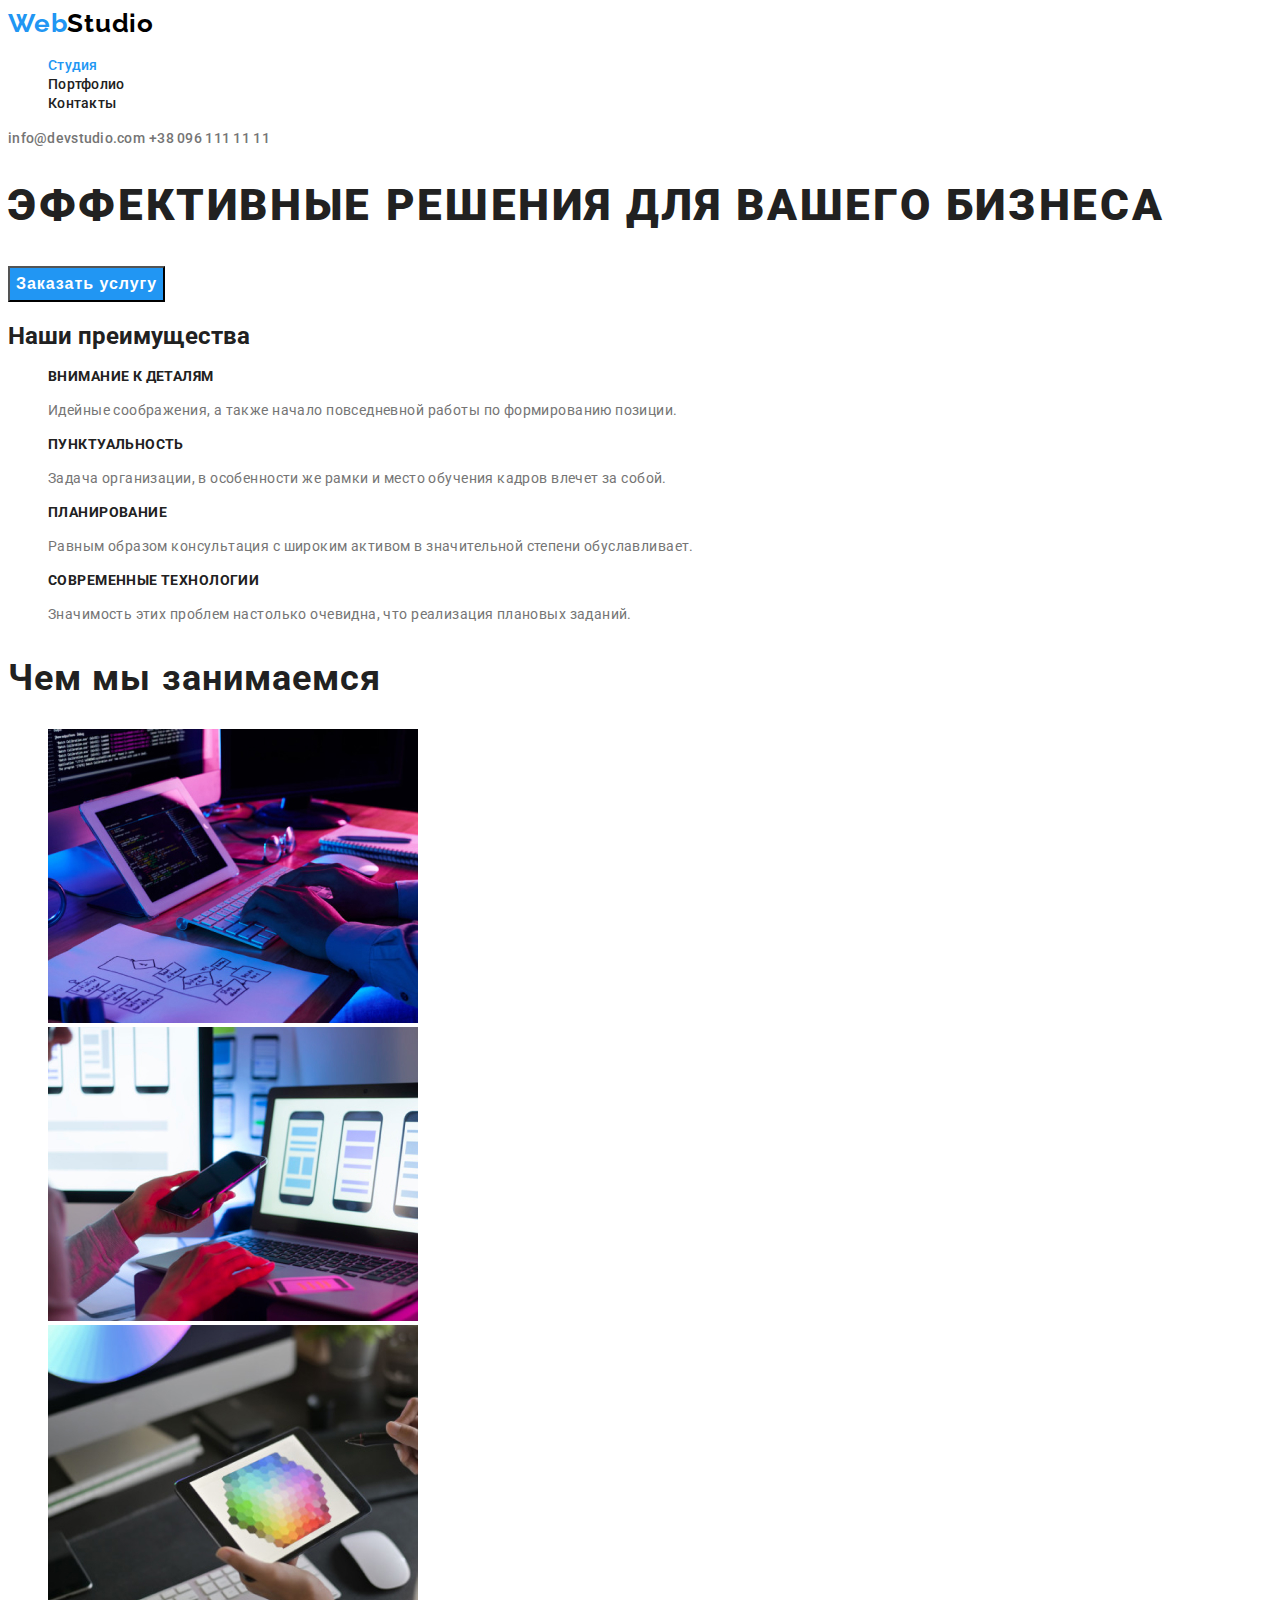
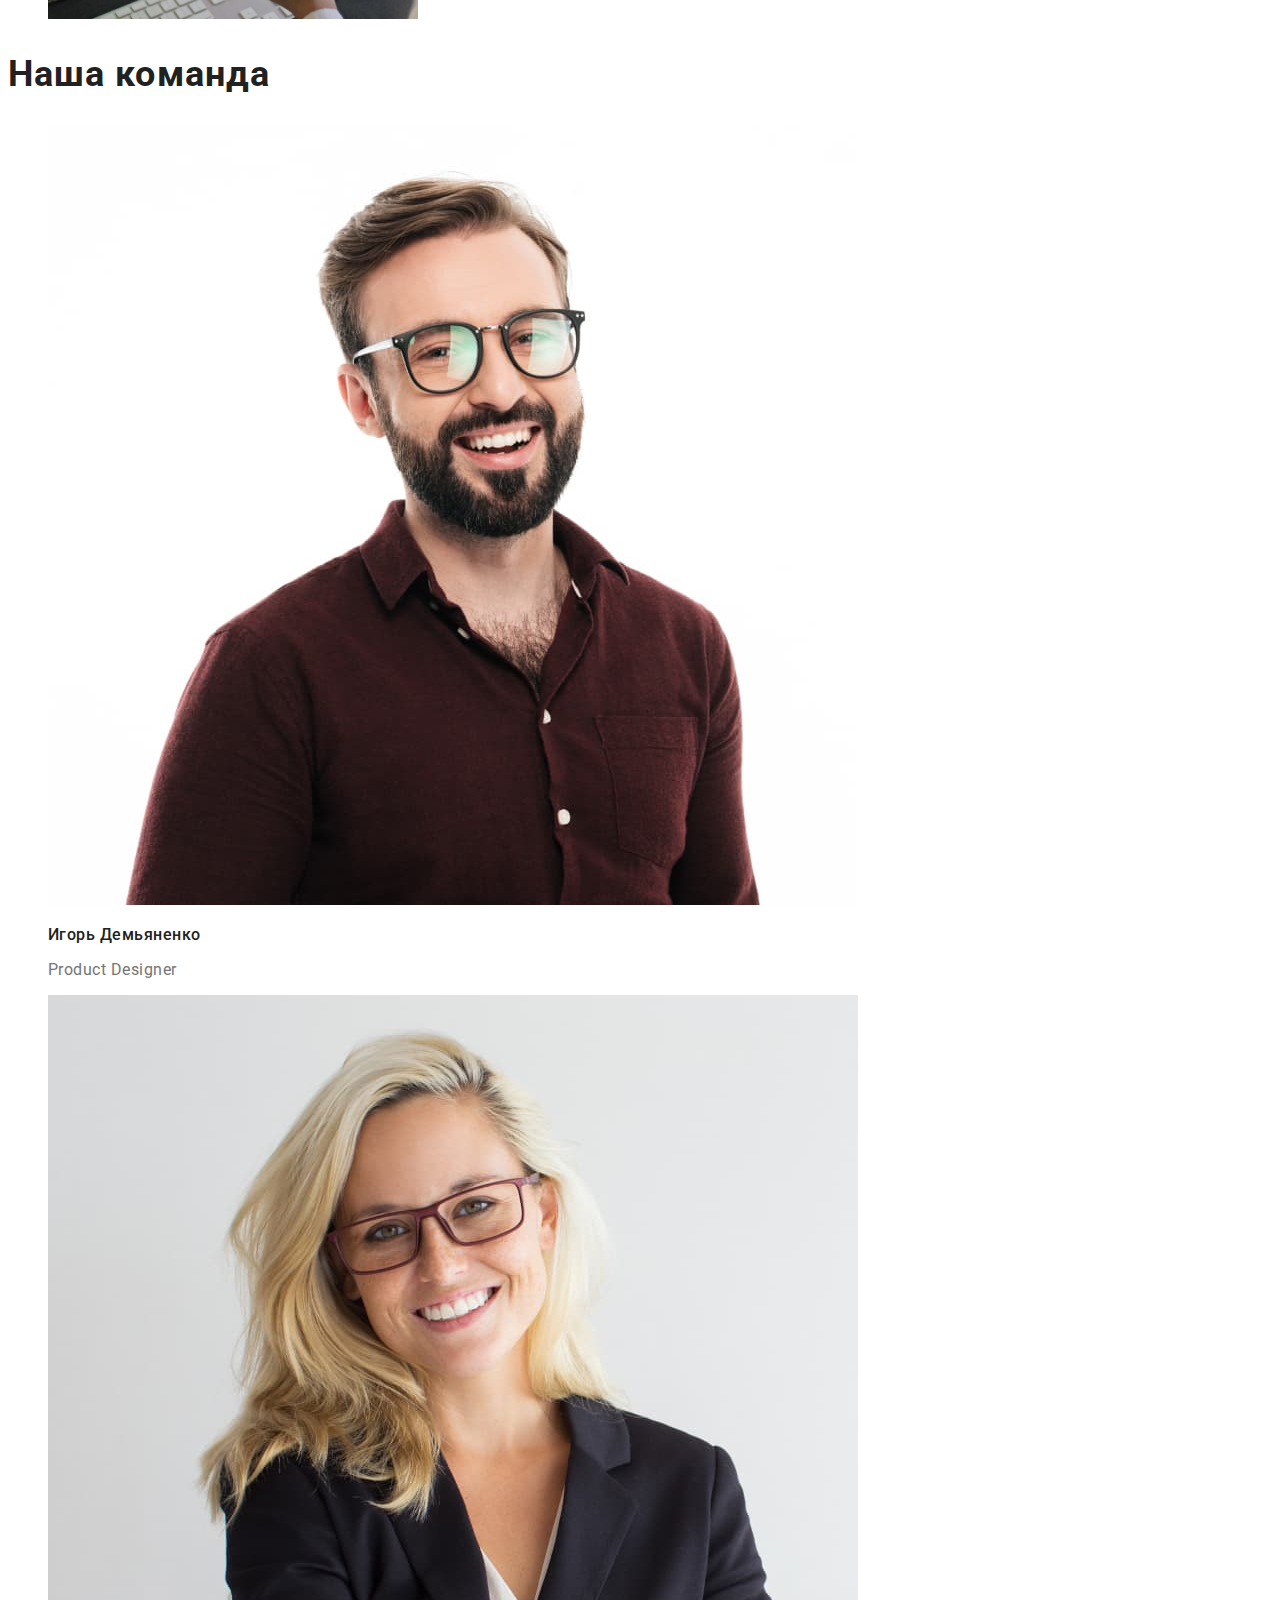
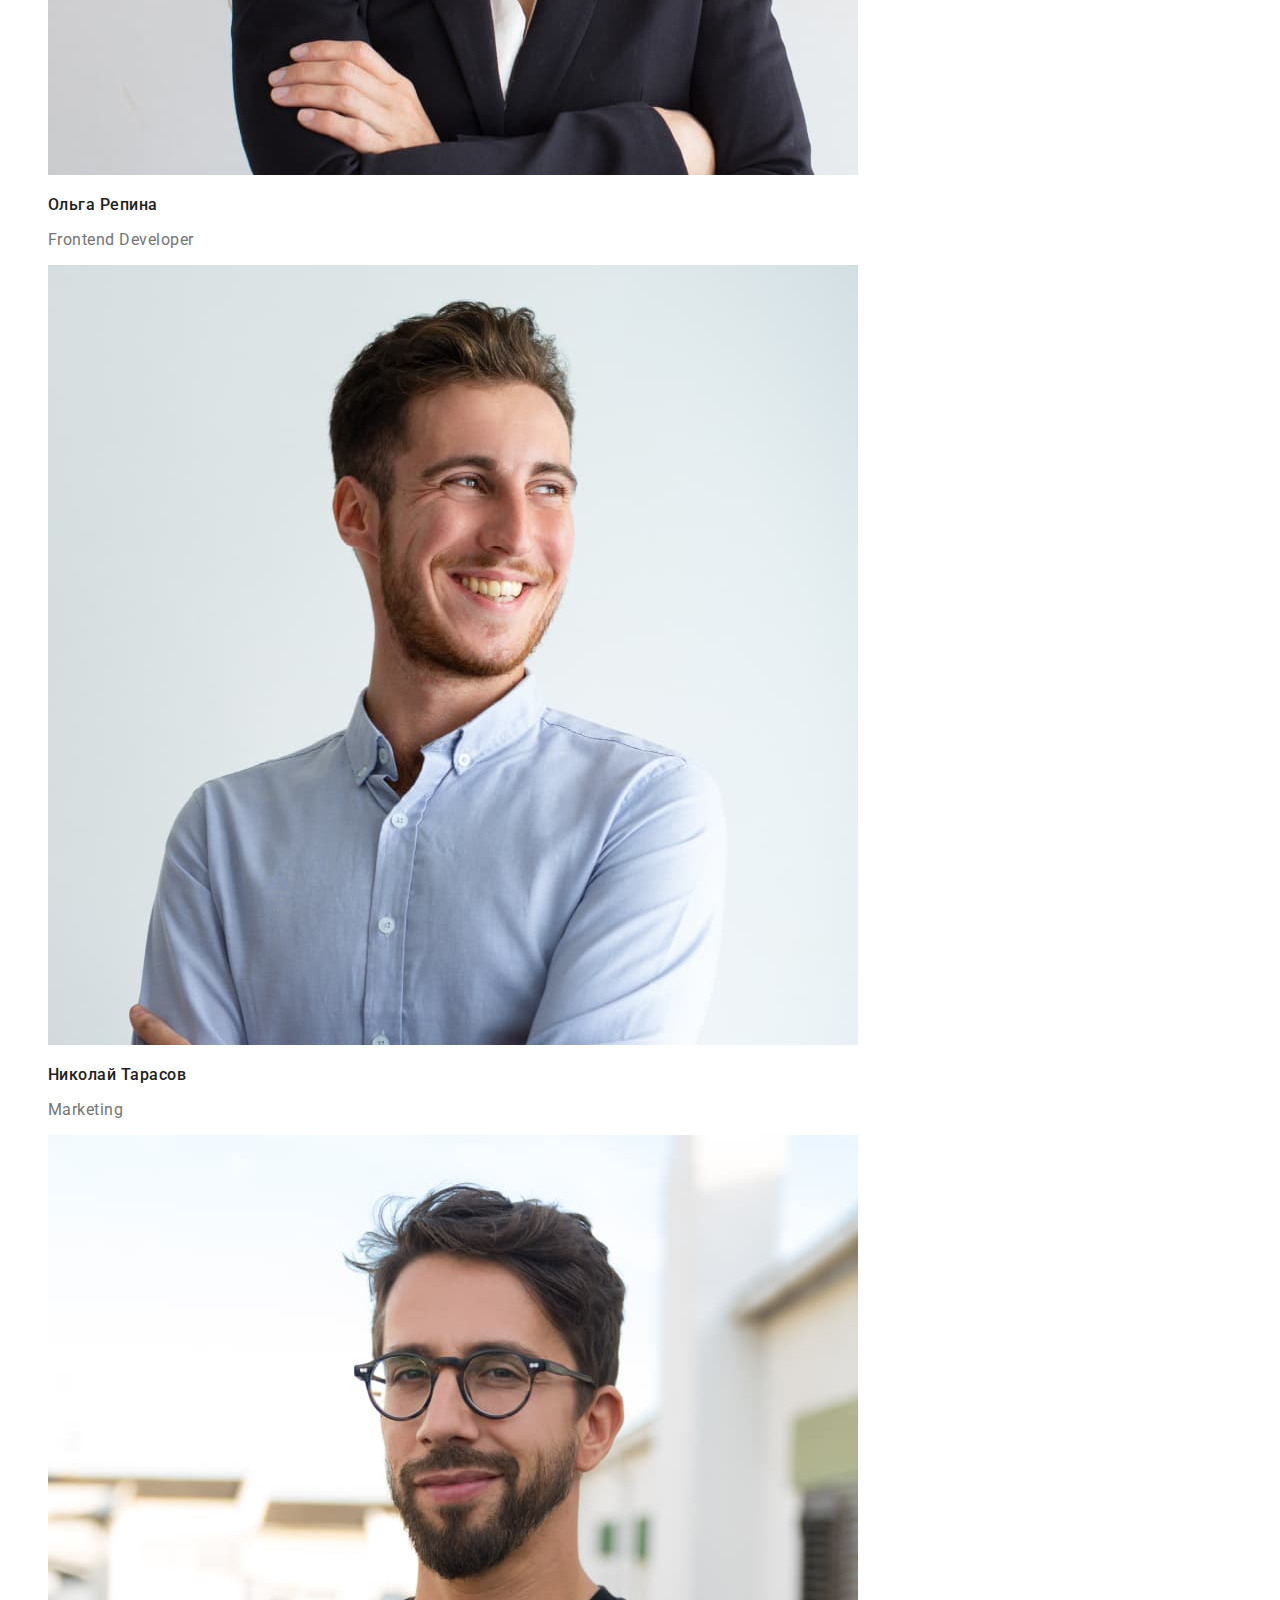
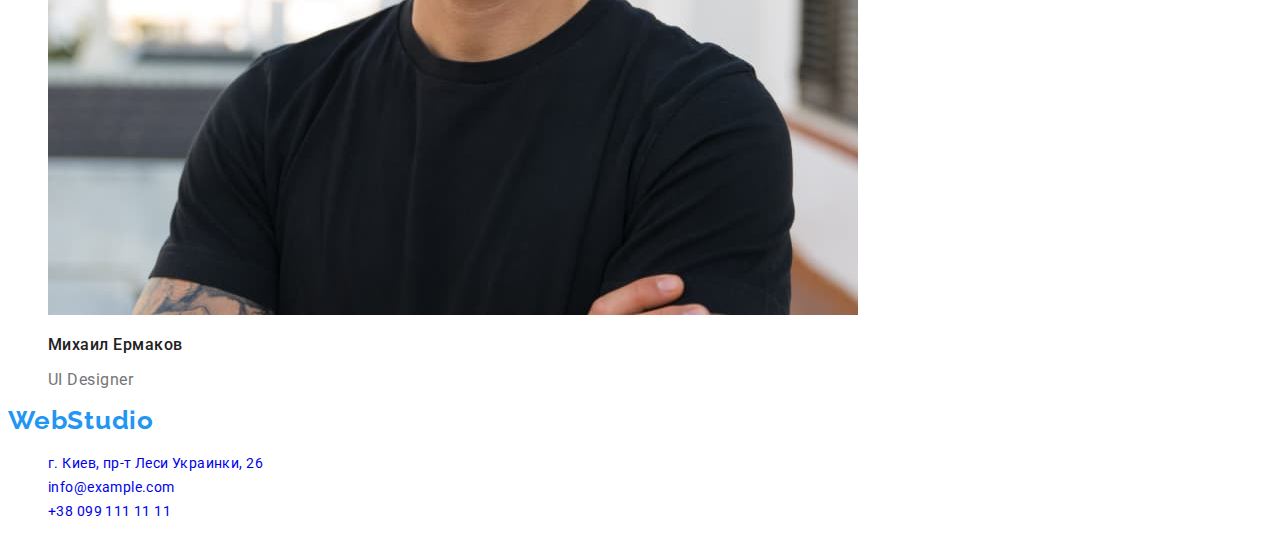
<file: index.html>
<!DOCTYPE html>
<html lang="ru">
<head>
    <meta charset="UTF-8">
    <meta http-equiv="X-UA-Compatible" content="IE=edge">
    <meta name="viewport" content="width=device-width, initial-scale=1.0">
    <title lang="en">WebStudio</title>
    <link rel="preconnect" href="https://fonts.gstatic.com">
    <link href="https://fonts.googleapis.com/css2?family=Raleway:wght@700&family=Roboto:wght@400;500;700;900&display=swap"
        rel="stylesheet">
    <link rel="stylesheet" href="https://cdnjs.cloudflare.com/ajax/libs/modern-normalize/1.0.0/modern-normalize.css"
        integrity="sha512-Zx6MlUMKSVJoQ+83OwhdILe8cSEsCzfqThJd7J/VA2UrK6Ctj85p+xzqfyuNXE5B1k25uUdmJ2OzItbBy9GHAQ=="
        crossorigin="anonymous" />
    <link rel="stylesheet" href="./css/styles.css">
</head>
<body>
    <header class="header">
        <nav class="navigation">
            <a class="logo link" href="" lang="en">Web<span class="suplogo">Studio</span></a>
            <ul class="navigation-list list">
                <li class="navigation-item">
                    <a class="navigation-link link active-link" href="">Студия</a>
                </li>
                <li>
                    <a class="navigation-link link" href="./portfolio.html">Портфолио</a>
                </li>
                <li>
                    <a class="navigation-link link" href="">Контакты</a>
                </li>
            </ul>
        </nav>
        
        <a class="mail-link link" href="mailto:info@devstudio.com">info@devstudio.com</a>

        <a class="tel-link link" href="tel:+380961111111">+38 096 111 11 11</a>
    </header>

    <main>
        <!--Hero-->
        <section>
            <h1 class="hero-title">Эффективные решения для вашего бизнеса</h1>
            <button class="modal-button" type="button">Заказать услугу</button>
        </section>
        
        <!--Преимущества-->
        <section>
            <h2 class="advantages-title">Наши преимущества</h2>

            <ul class="advantages-list list">
                <li class="advantages-item">
                    <h3 class="advantages-titles">Внимание к деталям</h3>
                    <p class="advantages-text">Идейные соображения, а также начало повседневной работы по формированию позиции.</p>
                </li>
                <li class="advantages-item">
                    <h3 class="advantages-titles">Пунктуальность</h3>
                    <p class="advantages-text">Задача организации, в особенности же рамки и место обучения кадров влечет за собой.</p>
                </li>
                <li class="advantages-item">
                    <h3 class="advantages-titles">Планирование</h3>
                    <p class="advantages-text">Равным образом консультация с широким активом в значительной степени обуславливает.</p>
                </li>
                <li class="advantages-item">
                    <h3 class="advantages-titles">Современные технологии</h3>
                    <p class="advantages-text">Значимость этих проблем настолько очевидна, что реализация плановых заданий.</p>
                </li>
            </ul>
        </section>

        <!--Чем мы занимаемся-->
        <section>
            <h2 class="skills-title">Чем мы занимаемся</h2>

            <ul class="abilities-list list">
                <li class="abilities-item">
                    <img class="abilities-image" src="./images/our-work/our-work-1.jpg" alt="Верстка под планшет" width="370" height="294">
                </li>
                <li class="abilities-item">
                    <img class="abilities-image" src="./images/our-work/our-work-2.jpg" alt="Верстка под смартфон" width="370" height="294">
                </li>
                <li class="abilities-item">
                    <img class="abilities-image" src="./images/our-work/our-work-3.jpg" alt="Стилизация сайта" width="370" height="294">
                </li>
            </ul>
        </section>

        <!--Наша команда-->
        <section>
            <h2 class="skills-title">Наша команда</h2>

            <ul class="team-list list">
                <li class="team-item">
                    <img class="team-image" src="./images/what-we-do/idor.jpg" alt="дизайнер Игорь Демьяненко" width="810" height="780">
                    <h3 class="team-titles">Игорь Демьяненко</h3>
                    <p class="team-text" lang="en">Product Designer</p>
                </li>
                <li class="team-item">
                    <img class="team-image" src="./images/what-we-do/olga.jpg" alt="разработчик Ольга Репина" width="810" height="780">
                    <h3 class="team-titles">Ольга Репина</h3>
                    <p class="team-text" lang="en">Frontend Developer</p>
                </li>
                <li class="team-item">
                    <img class="team-image" src="./images/what-we-do/nikolay.jpg" alt="маркетолог Николай Тарасов" width="810" height="780">
                    <h3 class="team-titles">Николай Тарасов</h3>
                    <p class="team-text" lang="en">Marketing</p>
                </li>
                <li class="team-item">
                    <img class="team-image" src="./images/what-we-do/michael.jpg" alt="дизайнер Михаил Ермаков" width="810" height="780">
                    <h3 class="team-titles">Михаил Ермаков</h3>
                    <p class="team-text" lang="en">UI Designer</p>
                </li>
            </ul>
        </section>
    </main>

    <footer class="footer">
        <a class="logo link" href="" lang="en">Web<span class="sublogo">Studio</span></a>

        <address class="address">
            <ul class="address-list list">
                <li class="address-item">
                    <a class="address-link link" href="https://goo.gl/maps/KD6oN2w1mzbmaotX9" target="_blank" rel="noopener noreferrer">г. Киев, пр-т Леси
                        Украинки, 26</a>
                </li>
                <li class="connect-item">
                    <a class="connect-link link" href="mailto:info@example.com">info@example.com</a>
                </li>
                <li class="connect-item">
                    <a class="connect-link link" href="tel:+380991111111">+38 099 111 11 11</a>
                </li>
            </ul>
        </address>        
    </footer>
</body>
</html>
</file>
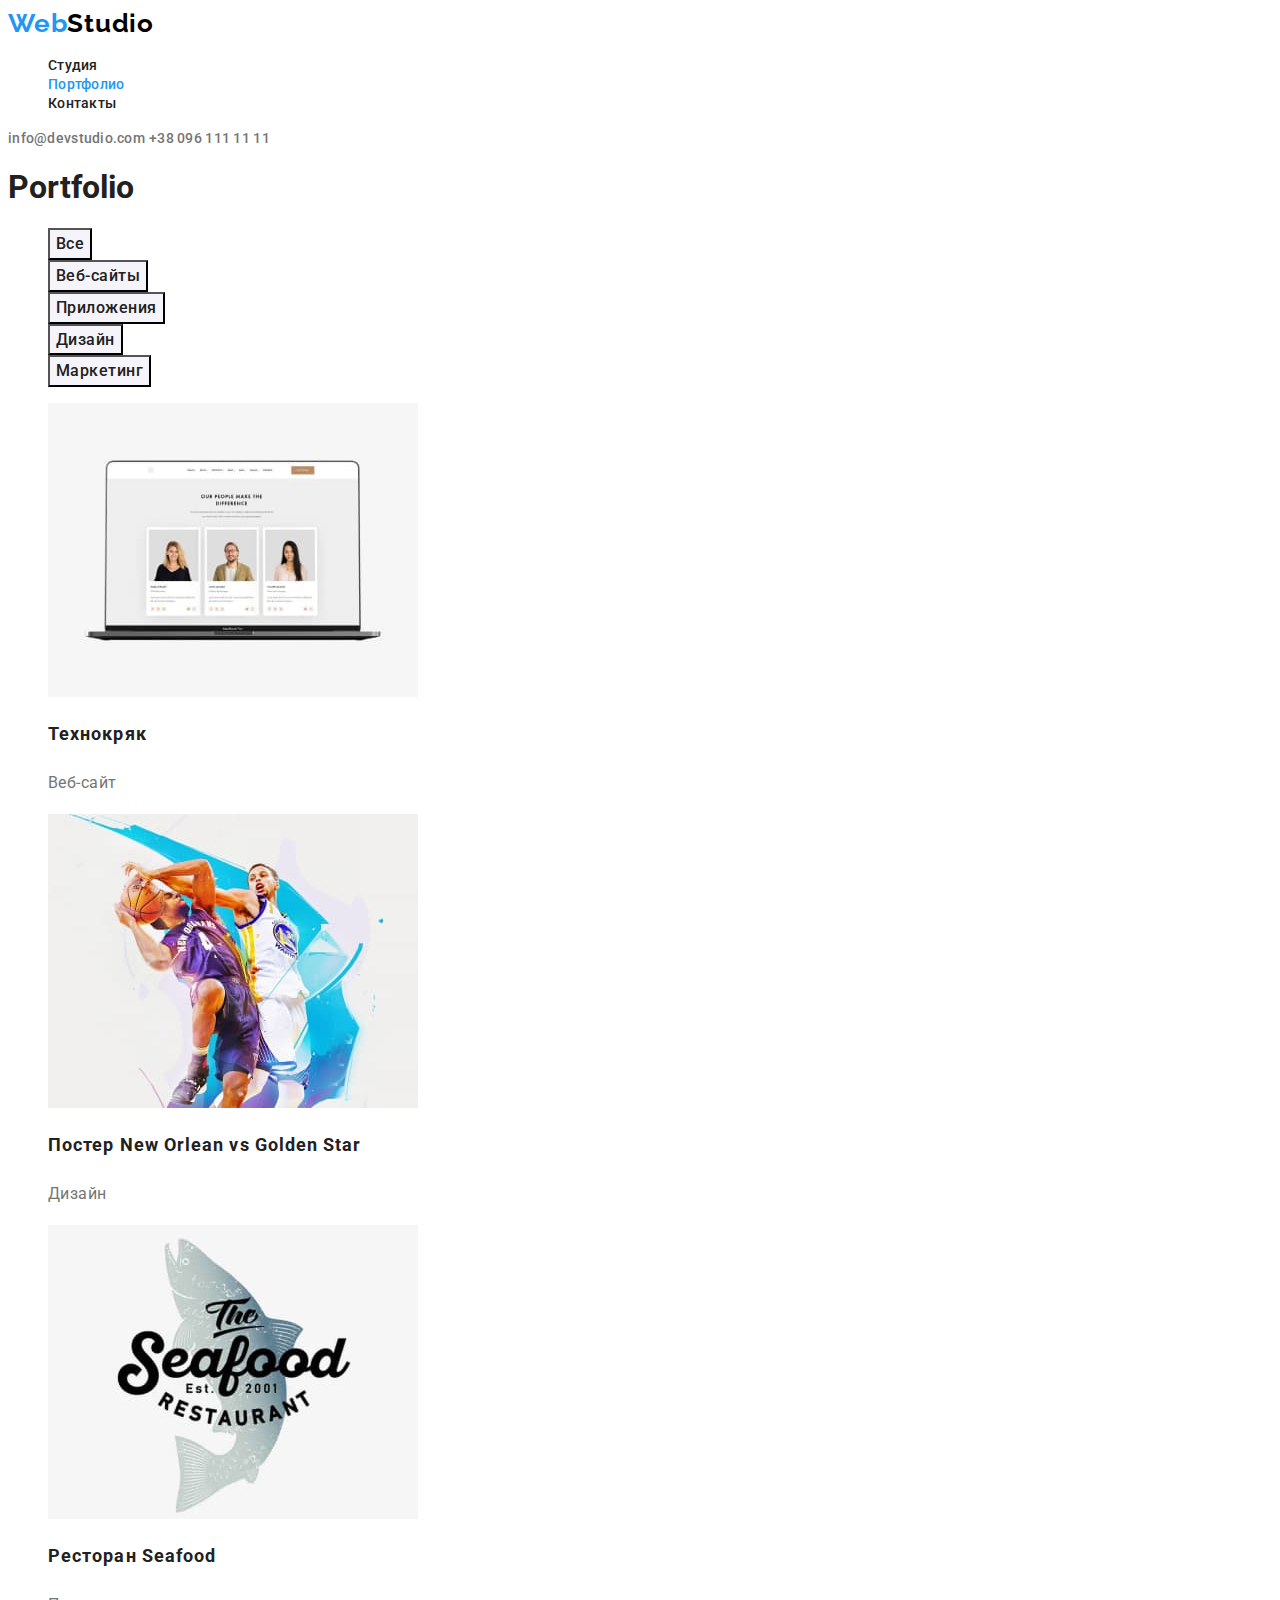
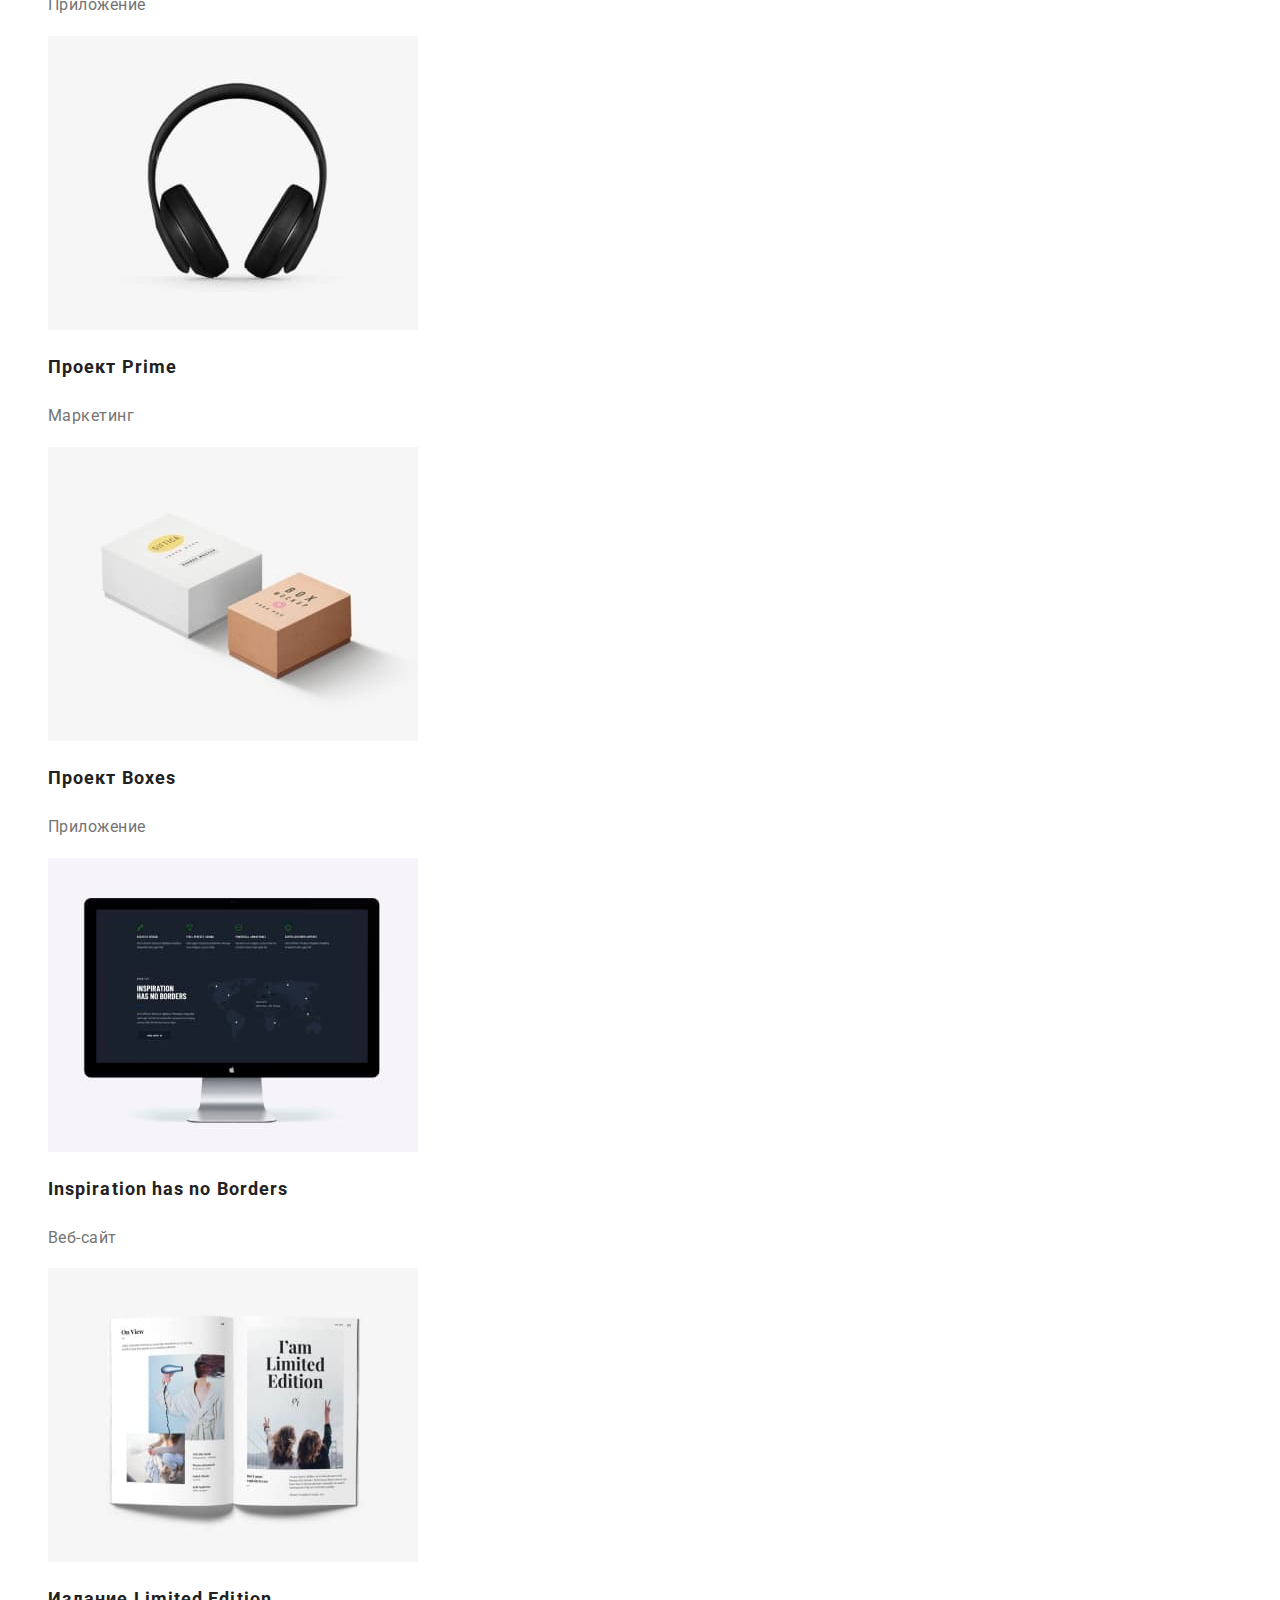
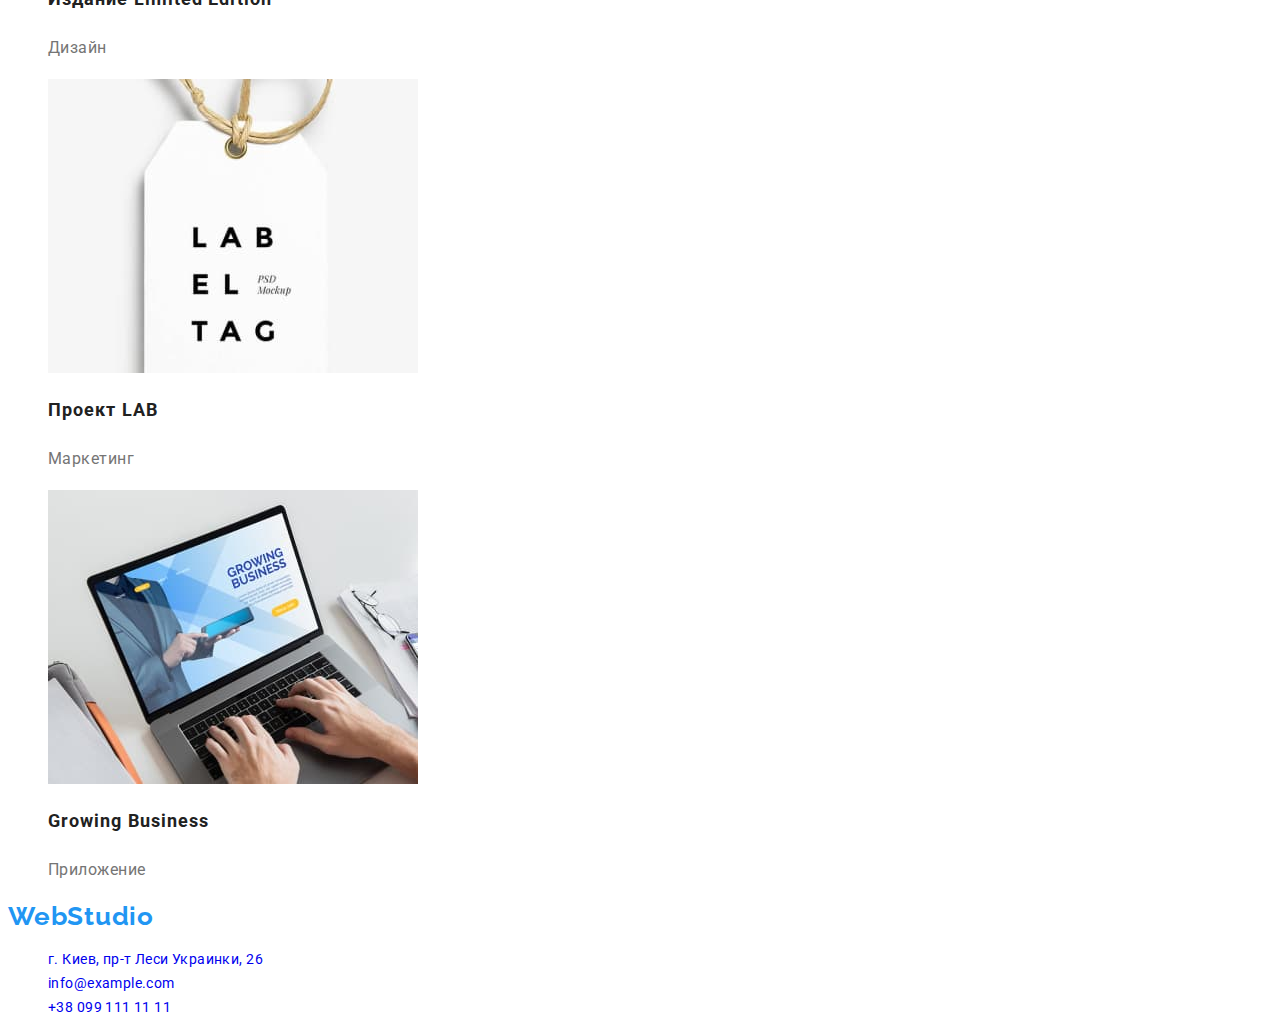
<file: portfolio.html>
<!DOCTYPE html>
<html lang="ru">

<head>
    <meta charset="UTF-8">
    <meta http-equiv="X-UA-Compatible" content="IE=edge">
    <meta name="viewport" content="width=device-width, initial-scale=1.0">
    <title lang="en">WebStudio</title>
    <link rel="preconnect" href="https://fonts.gstatic.com">
    <link href="https://fonts.googleapis.com/css2?family=Raleway:wght@700&family=Roboto:wght@400;500;700;900&display=swap"
        rel="stylesheet">
    <link rel="stylesheet" href="https://cdnjs.cloudflare.com/ajax/libs/modern-normalize/1.0.0/modern-normalize.css"
        integrity="sha512-Zx6MlUMKSVJoQ+83OwhdILe8cSEsCzfqThJd7J/VA2UrK6Ctj85p+xzqfyuNXE5B1k25uUdmJ2OzItbBy9GHAQ=="
        crossorigin="anonymous" />
    <link rel="stylesheet" href="./css/styles.css">
</head>

<body>
    <header class="header">
        <nav class="navigation">
            <a class="logo link" href="" lang="en">Web<span class="suplogo">Studio</span></a>
            <ul class="navigation-list list">
                <li class="navigation-item">
                    <a class="navigation-link link" href="./index.html">Студия</a>
                </li>
                <li>
                    <a class="navigation-link link active-link" href="">Портфолио</a>
                </li>
                <li>
                    <a class="navigation-link link" href="">Контакты</a>
                </li>
            </ul>
        </nav>
    
        <a class="mail-link link" href="mailto:info@devstudio.com">info@devstudio.com</a>
    
        <a class="tel-link link" href="tel:+380961111111">+38 096 111 11 11</a>
    </header>

    <!--Портфолио-->
    <main>
        <h1 class="portfolio-title">Portfolio</h1>
        
        <!--Фильтр-->
        <ul class="portfolio-filter-list list">
            <li class="portfolio-filter-item">
                <button class="portfolio-filter-button" type="button">Все</button>
            </li>
            <li class="portfolio-filter-item">
                <button class="portfolio-filter-button" type="button">Веб-сайты</button>
            </li>
            <li class="portfolio-filter-item">
                <button class="portfolio-filter-button" type="button">Приложения</button>
            </li>
            <li class="portfolio-filter-item">
                <button class="portfolio-filter-button" type="button">Дизайн</button>
            </li>
            <li class="portfolio-filter-item">
                <button class="portfolio-filter-button" type="button">Маркетинг</button>
            </li>
        </ul>

        <!--Карточки-->
        <ul class="portfolio-cards-list list">
            <li class="portfolio-cards-item">
                <a class="portfolio-cards-link link" href="">
                    <img class="portfolio-cards-image" src="./images/portfolio/portfolio-1.jpg" alt="ноутбук с изображением сайта вебстудии" width="370" height="294">
                    <h2 class="portfolio-cards-title">Технокряк</h2>
                    <p class="portfolio-cards-text">Веб-сайт</p>
                </a>
            </li>
            <li class="portfolio-cards-item">
                <a class="portfolio-cards-link link" href="">
                    <img class="portfolio-cards-image" src="./images/portfolio/portfolio-2.jpg" alt="эпизод игры в баскетбол" width="370" height="294">
                    <h2 class="portfolio-cards-title">Постер <span lang="en">New Orlean vs Golden Star</span></h2>
                    <p class="portfolio-cards-text">Дизайн</p>
                </a>
            </li>
            <li class="portfolio-cards-item">
                <a class="portfolio-cards-link link" href="">
                    <img class="portfolio-cards-image" src="./images/portfolio/portfolio-3.jpg" alt="эмблема ресторана" width="370" height="294">
                    <h2 class="portfolio-cards-title">Ресторан <span lang="en">Seafood</span></h2>
                    <p class="portfolio-cards-text">Приложение</p>
                </a>
            </li>
            <li class="portfolio-cards-item">
                <a class="portfolio-cards-link link" href="">
                    <img class="portfolio-cards-image" src="./images/portfolio/portfolio-4.jpg" alt="накладные наушники" width="370" height="294">
                    <h2 class="portfolio-cards-title">Проект <span lang="en">Prime</span></h2>
                    <p class="portfolio-cards-text">Маркетинг</p>
                </a>
            </li>
            <li class="portfolio-cards-item">
                <a class="portfolio-cards-link link" href="">
                    <img class="portfolio-cards-image" src="./images/portfolio/portfolio-5.jpg" alt="белая и серая коробки" width="370" height="294">
                    <h2 class="portfolio-cards-title">Проект <span lang="en">Boxes</span></h2>
                    <p class="portfolio-cards-text">Приложение</p>
                </a>
            </li>
            <li class="portfolio-cards-item">
                <a class="portfolio-cards-link link" href="">
                    <img class="portfolio-cards-image" src="./images/portfolio/portfolio-6.jpg" alt="монитор с изображением сайта о вдохновении" width="370" height="294">
                    <h2 class="portfolio-cards-title" lang="en">Inspiration has no Borders</h2>
                    <p class="portfolio-cards-text">Веб-сайт</p>
                </a>
            </li>
            <li class="portfolio-cards-item">
                <a class="portfolio-cards-link link" href="">
                    <img class="portfolio-cards-image" src="./images/portfolio/portfolio-7.jpg" alt="открытый журнал" width="370" height="294">
                    <h2 class="portfolio-cards-title">Издание <span lang="en">Limited Edition</span></h2>
                    <p class="portfolio-cards-text">Дизайн</p>
                </a>
            </li>
            <li class="portfolio-cards-item">
                <a class="portfolio-cards-link link" href="">
                    <img class="portfolio-cards-image" src="./images/portfolio/portfolio-8.jpg" alt="лейбл" width="370" height="294">
                    <h2 class="portfolio-cards-title">Проект <span lang="en">LAB</span></h2>
                    <p class="portfolio-cards-text">Маркетинг</p>
                </a>
            </li>
            <li class="portfolio-cards-item">
                <a class="portfolio-cards-link link" href="">
                    <img class="portfolio-cards-image" src="./images/portfolio/portfolio-9.jpg" alt="ноутбук с изображением сайта о бизнесе" width="370" height="294">
                    <h2 class="portfolio-cards-title" lang="en">Growing Business</h2>
                    <p class="portfolio-cards-text">Приложение</p>
                </a>
            </li>
        </ul>
    </main>

    <footer class="footer">
        <a class="logo link" href="" lang="en">Web<span class="sublogo">Studio</span></a>
    
        <address class="address">
            <ul class="address-list list">
                <li class="address-item">
                    <a class="address-link link" href="https://goo.gl/maps/KD6oN2w1mzbmaotX9" target="_blank"
                        rel="noopener noreferrer">г. Киев, пр-т Леси
                        Украинки, 26</a>
                </li>
                <li class="connect-item">
                    <a class="connect-link link" href="mailto:info@example.com">info@example.com</a>
                </li>
                <li class="connect-item">
                    <a class="connect-link link" href="tel:+380991111111">+38 099 111 11 11</a>
                </li>
            </ul>
        </address>
    </footer>
</body>

</html>
</file>
<file: css/styles.css>
:root {
  --main-color: #212121;
  --secondary-color: #757575;
  --accent-color: #2196f3;
  --white-color: #ffffff;
}

body {
  font-family: "Roboto", sans-serif;
  color: var(--main-color);
}

.link {
  text-decoration: none;
}

.list {
  list-style: none;
}

.address {
  font-style: normal;
}

/* ========== HEADER ========== */
.logo {
  font-family: "Raleway", sans-serif;
  font-weight: 700;
  font-size: 26px;
  line-height: 1.19;
  letter-spacing: 0.03em;
  color: var(--accent-color);
}

.suplogo {
  color: #000000;
}

.navigation-link {
  font-weight: 500;
  font-size: 14px;
  line-height: 1.14;
  letter-spacing: 0.02em;
  color: inherit;
}

.navigation-link:hover,
.navigation-link:focus {
  font-weight: 500;
  font-size: 14px;
  line-height: 1.14;
  letter-spacing: 0.02em;
  color: var(--accent-color);
}

.mail-link,
.tel-link {
  font-weight: 500;
  font-size: 14px;
  line-height: 1.14x;
  letter-spacing: 0.02em;
  color: var(--secondary-color);
}

.mail-link:hover,
.mail-link:focus,
.tel-link:hover,
.tel-link:focus {
  font-weight: 500;
  font-size: 14px;
  line-height: 1.14x;
  letter-spacing: 0.02em;
  color: var(--accent-color);
}

.active-link {
  color: var(--accent-color);
}
/* ========== END HEADER ========== */

/* ========== HERO ========== */
.hero-title {
  font-weight: 900;
  font-size: 44px;
  line-height: 1.36;
  letter-spacing: 0.06em;
  text-transform: uppercase;
  /* color: var(--white-color); */
}

.modal-button {
  font-weight: 700;
  font-size: 16px;
  line-height: 1.87;
  letter-spacing: 0.06em;
  background: var(--accent-color);
  color: var(--white-color);
  cursor: pointer;
}

.modal-button:hover,
.modal-button:focus {
  background: #188ce8;
  font-weight: 700;
  font-size: 16px;
  line-height: 1.87;
  letter-spacing: 0.06em;
  color: var(--white-color);
  cursor: pointer;
}
/* ========== END HERO ========== */

/* ========== ADVANTAGES ========== */
.advantages-titles {
  font-weight: 700;
  font-size: 14px;
  line-height: 1.14;
  letter-spacing: 0.03em;
  text-transform: uppercase;
}

.advantages-text {
  font-size: 14px;
  line-height: 1.71;
  letter-spacing: 0.03em;
  color: var(--secondary-color);
}
/* ========== END ADVANTAGES ========== */

/* ========== COMPONENTS ========== */
.skills-title {
  font-weight: 700;
  font-size: 36px;
  line-height: 1.17;
  letter-spacing: 0.03em;
}
/* ========== END COMPONENTS ========== */

/* ========== TEAM ========== */
.team-titles {
  font-weight: 500;
  font-size: 16px;
  line-height: 1.19;
  letter-spacing: 0.03em;
}

.team-text {
  font-size: 16px;
  line-height: 1.19;
  letter-spacing: 0.03em;
  color: var(--secondary-color);
}
/* ========== END TEAM ========== */

/* ========== FOOTER ========== */
/* .sublogo {
  color: white;
} */

.address-link {
  font-size: 14px;
  line-height: 1.71;
  letter-spacing: 0.03em;
  /* color: var(--white-color); */
}

.connect-link {
  font-size: 14px;
  line-height: 1.71;
  letter-spacing: 0.03em;
  /* color: rgba(255, 255, 255, 0.6); */
}

.address-link:hover,
.address-link:focus,
.connect-link:hover,
.connect-link:focus {
  font-size: 14px;
  line-height: 1.71x;
  letter-spacing: 0.03em;
  color: var(--accent-color);
}
/* ========== END FOOTER ========== */

/* ========== PORTFOLIO FILTER ========== */
.portfolio-filter-button {
  background: #f5f4fa;
  font-family: inherit;
  font-weight: 500;
  font-size: 16px;
  line-height: 1.62;
  letter-spacing: 0.03em;
  color: var(--main-color);
  cursor: pointer;
}

.portfolio-filter-button:hover,
.portfolio-filter-button:focus {
  background: var(--accent-color);
  font-family: inherit;
  font-weight: 500;
  font-size: 16px;
  line-height: 1.62;
  letter-spacing: 0.03em;
  color: var(--white-color);
  cursor: pointer;
}
/* ========== END PORTFOLIO FILTER ========== */

/* ========== PORTFOLIO CARDS ========== */
.portfolio-cards-title {
  font-weight: 700;
  font-size: 18px;
  line-height: 2;
  letter-spacing: 0.06em;
  color: var(--main-color);
}

.portfolio-cards-text {
  font-size: 16px;
  line-height: 1.87;
  letter-spacing: 0.03em;
  color: var(--secondary-color);
}
/* ========== END PORTFOLIO CARDS ========== */
</file>
